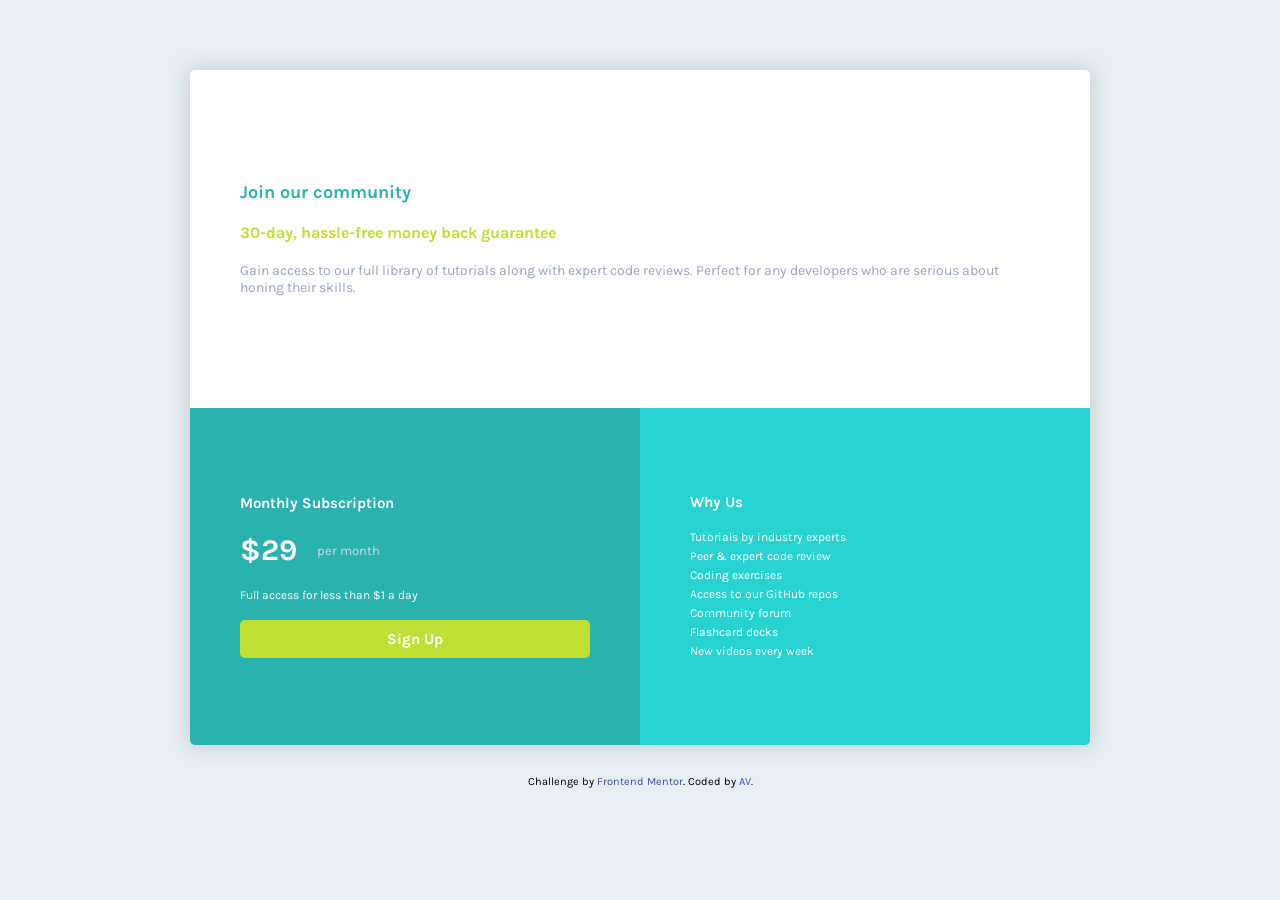
<file: index.html>
<!DOCTYPE html>
<html lang="en">
<head>
  <meta charset="UTF-8">
  <meta name="viewport" content="width=device-width, initial-scale=1.0"> <!-- displays site properly based on user's device -->
  <link rel="stylesheet" href="style.css">
  
  <link rel="icon" type="image/png" sizes="32x32" href="./images/favicon-32x32.png">
  
  <title>Frontend Mentor | Single Price Grid Component</title>
</head>
<body>
  <section class="container">
    <div class="wrapper1">
      <p id="firstline">Join our community</p>
       
      <p id="secondline">30-day, hassle-free money back guarantee</p>
        
      <p id="thirdline">Gain access to our full library of tutorials along with expert code reviews. 
        Perfect for any developers who are serious about honing their skills.</p>
    </div>

    <div class="wrapper2">
      <div class="left">
        <h1 class="top-heading">Monthly Subscription</h1>

        <p id="per-month"><span>&dollar;29</span><span id="move-up">per month</span></p>

        <p id="full-access">Full access for less than &dollar;1 a day</p>

        <a id="sign-up" href="#">Sign Up</a>
      </div>

      <div class="right">
        <h1 class="top-heading">Why Us</h1>
        
        <ul class="list">
          <li><a href="#">Tutorials by industry experts</a></li>
          <li><a href="#">Peer &amp; expert code review</a></li>
          <li><a href="#">Coding exercises</a></li>
          <li><a href="#">Access to our GitHub repos</a></li>
          <li><a href="#">Community forum</a></li>
          <li><a href="#">Flashcard decks</a></li>
          <li><a href="#">New videos every week</a></li>
        </ul>
      </div>
    </div>
  </section>
    
  
  <footer>
    <p class="attribution">
      Challenge by <a href="https://www.frontendmentor.io?ref=challenge" target="_blank">Frontend Mentor</a>. 
      Coded by <a href="tailwind-index.html">AV</a>.
    </p>
  </footer>
</body>
</html>
</file>
<file: style.css>
@import url('https://fonts.googleapis.com/css2?family=Karla:wght@400;700&display=swap');

*{
    margin: 0;
    padding: 0;
    box-sizing: border-box; 
    font-family: 'Karla', sans-serif;
}

body{
    background-color: hsl(204, 43%, 93%);
}

.container{
    margin: 9% auto;
    display: flex;
    flex-direction: column;
    justify-content: center;
    align-items: center;
    width: 100vh;
    height: 75vh;
    border-radius: 5px;
    box-shadow: 0 0 20px rgb(197, 197, 197);
    overflow: hidden;
    margin-top: 70px;
    margin-bottom: 30px;
}

.wrapper1{
    background-color: hsl(0, 0%, 100%);
    width: 100%;
    height: 50%;
    display: flex;
    flex-direction: column;
    justify-content: center;
    padding: 50px;
}

#firstline{
    font-size: 18px;
    font-weight: bold;
    color: hsl(179, 62%, 43%);
}

#secondline{
    font-weight: 700;
    color: hsl(71, 73%, 54%);
    margin-top: 20px;
}

#thirdline{
    color: hsl(218, 22%, 67%);
    margin-top: 20px;
    font-weight: 400;
    font-size: 14px;
}

.wrapper2{
    display: flex;
    flex-direction: row;
    padding: 0;
    width: 100%;
    height: 50%;
}

.left{
    background-color: hsl(179, 62%, 43%);
    padding: 50px;
    width: 100%;
    height: auto;
    display: flex;
    flex-direction: column;
    justify-content: center;
}

.left .top-heading{
    font-size: 15px;
    font-weight: bold;
    color: hsl(0, 0%, 100%);
}

#per-month{
    margin-top: 20px;
}

#per-month span{
    font-size: 30px;
    color: hsl(0, 0%, 100%);
    margin-right: 20px;
    font-weight: 700;
}

#per-month #move-up{
    color: hsl(216, 37%, 86%);
    margin-top: 20px;
    font-weight: 400;
    font-size: 13px;
    position: relative;
    top: -5px;
}

#full-access{
    color: hsl(0, 0%, 100%);
    margin-top: 20px;
    font-size: 12px;
}

#sign-up{
    background-color: hsl(71, 73%, 54%);
    color: hsl(0, 0%, 100%);
    font-size: 15px;
    font-weight: bold;
    padding: 10px;
    width: 100%;
    text-align: center;
    margin-top: 18px;
    text-decoration: none;
    border-radius: 5px;
    transition: all 0.3s ease;
}

#sign-up:hover{
    transform: scale(1.05);
    box-shadow: 0 0 20px rgb(128, 220, 157);
}

.right{
    background-color: hsl(179, 69%, 49%);
    padding: 50px;
    width: 100%;
    height: auto;
    display: flex;
    flex-direction: column;
    justify-content: center;
}

li{
   list-style-type:none;
}

.list a{
    color: hsl(0, 0%, 100%);
    font-size: 12px;
    font-weight: 400;
    text-decoration: none;
    
}

.list a:hover{
    color: hsl(71, 73%, 54%);
    transition: all 0.3s ease;
}

.right .top-heading{
    font-size: 15px;
    font-weight: bold;
    color: hsl(0, 0%, 100%);
    margin-bottom: 15px;
}

.attribution{
    font-size: 11px;
    text-align: center;
    margin-bottom: 20px;
}

.attribution a{
    color: hsl(228, 45%, 44%);
    text-decoration: none;
    transition: all 0.3s ease;
}

.attribution a:hover{
    color: hsl(5, 65%, 34%);
}

@media screen and (max-width: 1024px){
    .container{
        width: 90%;
        height: auto;
    }
}

@media screen and (max-width: 960px){
    .container{
        width: 90%;
        height: auto;
        margin-top: 250px;
    }
}

@media screen and (max-width: 480px){
    .wrapper2{
        display: flex;
        flex-direction: column;
    }

    .container{
        width: 80%;
        margin-top: 70px;
    }
}

@media screen and (max-width: 180px){
    .container{
        width: 90%;
    }

    .wrapper1, .wrapper2, .right, .left{
        padding: 10px;
    }

    .left, .right{
        width: 120%;
        height: 140%;
        margin-left: -10px;
    }
}
</file>
